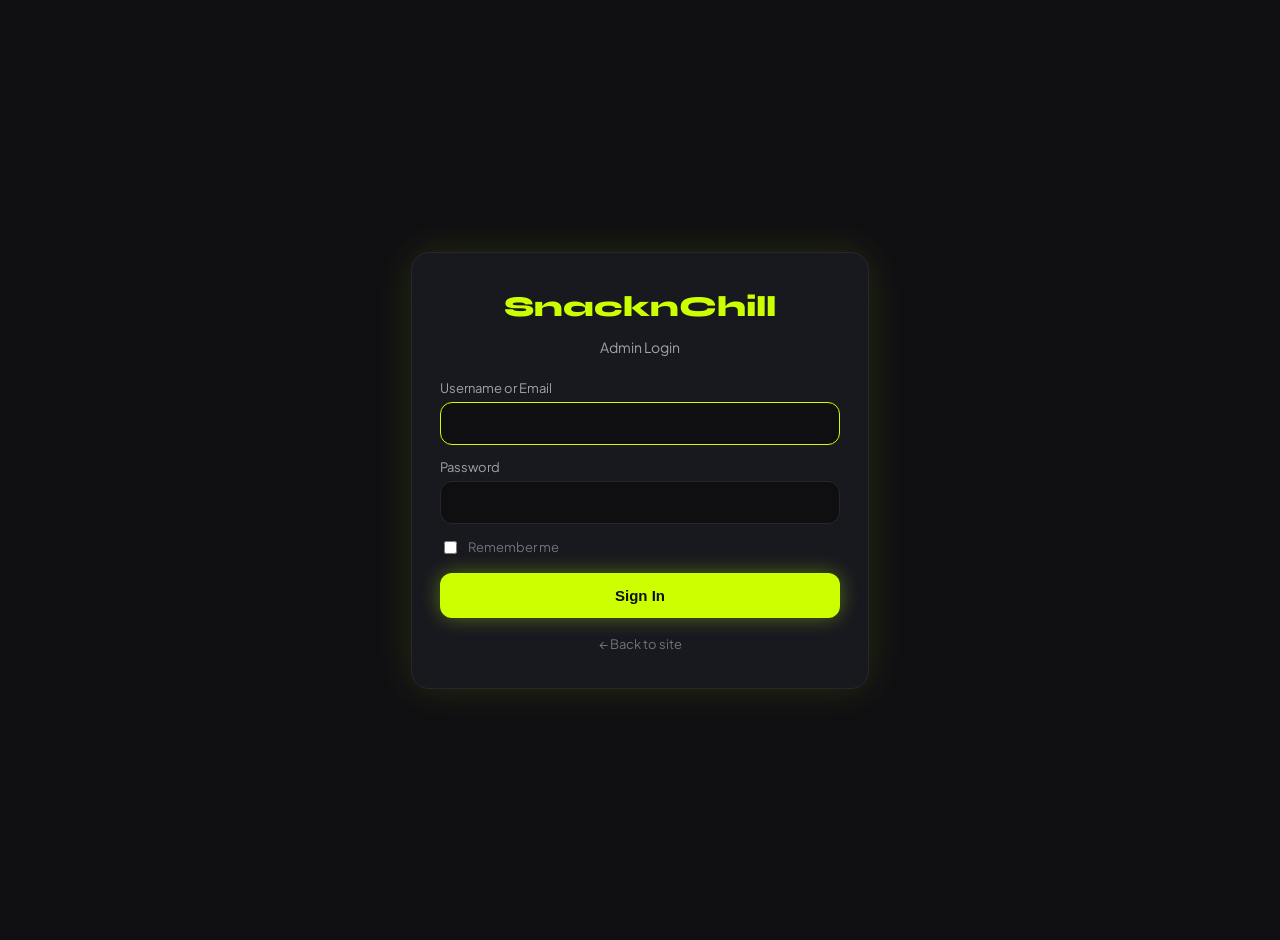
<file: login.html>
<!DOCTYPE html>
<html lang="en">
<head>
    <meta charset="UTF-8">
    <meta name="viewport" content="width=device-width, initial-scale=1.0">
    <title>Login — SnacknChill</title>
    <link rel="stylesheet" href="https://cdnjs.cloudflare.com/ajax/libs/font-awesome/6.4.0/css/all.min.css">
    <style>
        @import url('https://fonts.googleapis.com/css2?family=Plus+Jakarta+Sans:wght@400;500;600;700&family=Syne:wght@700;800&display=swap');
        body{margin:0;min-height:100vh;display:flex;align-items:center;justify-content:center;background:#0F0F12;font-family:'Plus Jakarta Sans',sans-serif;padding:20px}
        .card{background:#18181F;border:1px solid #27272A;border-radius:18px;padding:36px 28px;width:100%;max-width:400px;box-shadow:0 0 40px rgba(204,255,0,.12)}
        .logo{font-family:Syne,sans-serif;font-weight:800;font-size:1.8rem;text-align:center;color:#CCFF00;margin-bottom:6px}
        .sub{text-align:center;color:#A1A1AA;margin-bottom:24px;font-size:14px}
        label{display:block;color:#A1A1AA;font-size:13px;margin-bottom:6px}
        input[type=text],input[type=password]{width:100%;box-sizing:border-box;background:#0F0F12;border:1px solid #27272A;border-radius:12px;color:#fff;padding:12px 14px;margin-bottom:14px;font-size:15px}
        input:focus{outline:none;border-color:#CCFF00}
        .btn{width:100%;background:#CCFF00;color:#0F0F12;border:none;border-radius:12px;padding:14px;font-weight:800;font-size:15px;cursor:pointer;box-shadow:0 0 20px rgba(204,255,0,.35)}
        .btn:hover{filter:brightness(1.05)}
        .err{background:#1c1010;border-left:4px solid #FF007A;color:#fca5a5;padding:12px;border-radius:8px;font-size:13px;margin-bottom:16px;display:none}
        .back{display:block;text-align:center;margin-top:18px;color:#71717a;text-decoration:none;font-size:13px}
        .back:hover{color:#FF007A}
        .remember{display:flex;align-items:center;gap:8px;color:#71717a;font-size:13px;margin-bottom:16px}
    </style>
</head>
<body>
<div class="card">
    <div class="logo">SnacknChill</div>
    <p class="sub">Admin Login</p>
    <div class="err" id="err">Demo mode — no real auth. Use any credentials.</div>
    <form id="login-form">
        <label>Username or Email</label>
        <input type="text" name="log" required autofocus>
        <label>Password</label>
        <input type="password" name="pwd" required>
        <label class="remember"><input type="checkbox" name="rememberme" value="1"> Remember me</label>
        <button type="submit" class="btn">Sign In</button>
    </form>
    <a class="back" href="index.html">← Back to site</a>
</div>
<script>
document.getElementById('login-form').addEventListener('submit', function(e){
    e.preventDefault();
    document.getElementById('err').style.display = 'block';
    setTimeout(() => { window.location.href = 'index.html'; }, 1200);
});
</script>
</body>
</html>
</file>
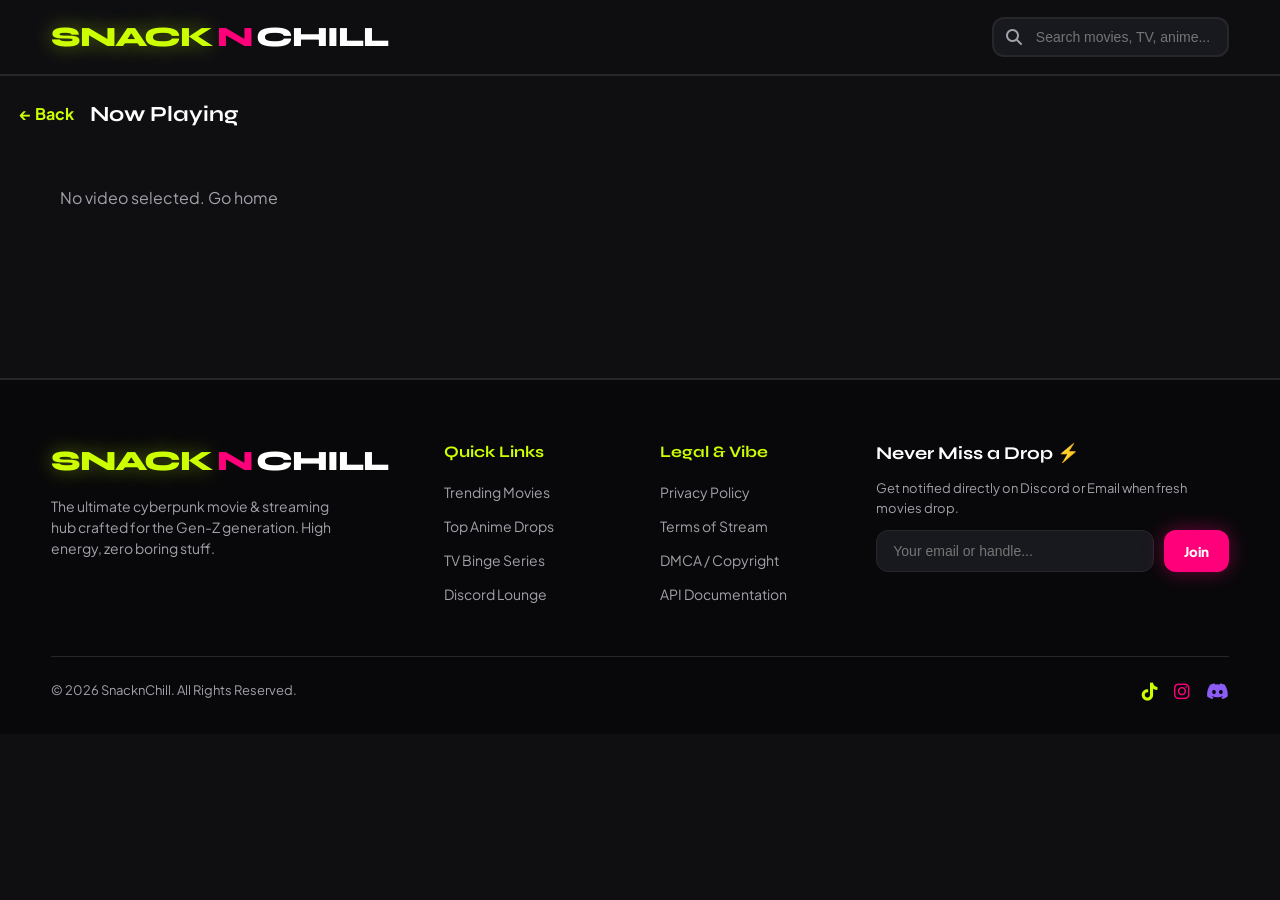
<file: watch.html>
<!DOCTYPE html>
<html lang="en">
<head>
    <meta charset="UTF-8">
    <meta name="viewport" content="width=device-width, initial-scale=1.0">
    <title>Watch — SnacknChill</title>
    <link rel="stylesheet" href="style.css">
    <link rel="stylesheet" href="https://cdnjs.cloudflare.com/ajax/libs/font-awesome/6.4.0/css/all.min.css">
</head>
<body>
<header class="site-header">
    <div class="header-container">
        <a href="index.html" class="brand-logo">
            <span class="accent-lime">SNACK</span><span class="accent-magenta">N</span>CHILL
        </a>
        <div class="header-actions">
            <div class="search-wrapper">
                <i class="fas fa-search search-icon"></i>
                <input type="text" id="global-search" class="search-input" placeholder="Search movies, TV, anime..." autocomplete="off" onkeydown="if(event.key==='Enter'){window.location.href='index.html';}">
            </div>
        </div>
    </div>
</header>

<main class="watch-page">
    <div class="watch-top">
        <a class="watch-back" href="index.html">← Back</a>
        <h1 class="watch-title" id="watch-title">Now Playing</h1>
    </div>
    <div id="watch-empty" class="watch-empty" style="display:none;">
        <p>No video selected. <a href="index.html">Go home</a></p>
    </div>
    <div class="watch-layout" id="watch-layout" style="display:none;">
        <div class="watch-player-wrap">
            <div class="framextv-player-container" id="watch-player">
                <iframe id="watch-iframe"
                    src=""
                    allow="accelerometer; autoplay; clipboard-write; encrypted-media; gyroscope; picture-in-picture; web-share; fullscreen"
                    allowfullscreen="true"
                    webkitallowfullscreen="true"
                    mozallowfullscreen="true"
                    frameborder="0"
                    scrolling="no"
                    referrerpolicy="no-referrer-when-downgrade"
                    sandbox="allow-scripts allow-same-origin allow-forms allow-presentation allow-fullscreen"
                    style="border:0;width:100%;height:100%;position:absolute;top:0;left:0;"></iframe>
            </div>
        </div>
        <aside class="watch-sidebar" id="watch-sidebar" style="display:none;">
            <div class="ep-header">
                <label>Season</label>
                <select id="watch-season"></select>
            </div>
            <div class="ep-list" id="watch-ep-list"></div>
        </aside>
    </div>
</main>

<footer class="site-footer">
    <div class="footer-container">
        <div class="footer-brand">
            <a href="index.html" class="brand-logo">
                <span class="accent-lime">SNACK</span><span class="accent-magenta">N</span>CHILL
            </a>
            <p>The ultimate cyberpunk movie & streaming hub crafted for the Gen-Z generation. High energy, zero boring stuff.</p>
        </div>
        <div class="footer-column">
            <h4>Quick Links</h4>
            <ul>
                <li><a href="index.html">Trending Movies</a></li>
                <li><a href="index.html">Top Anime Drops</a></li>
                <li><a href="index.html">TV Binge Series</a></li>
                <li><a href="#">Discord Lounge</a></li>
            </ul>
        </div>
        <div class="footer-column">
            <h4>Legal & Vibe</h4>
            <ul>
                <li><a href="#">Privacy Policy</a></li>
                <li><a href="#">Terms of Stream</a></li>
                <li><a href="#">DMCA / Copyright</a></li>
                <li><a href="#">API Documentation</a></li>
            </ul>
        </div>
        <div class="newsletter-box">
            <h4>Never Miss a Drop ⚡</h4>
            <p style="color: var(--text-muted); font-size:13px;">Get notified directly on Discord or Email when fresh movies drop.</p>
            <form class="newsletter-form" onsubmit="event.preventDefault(); alert('Subscribed to SnacknChill Drops!');">
                <input type="email" class="newsletter-input" placeholder="Your email or handle..." required>
                <button type="submit" class="newsletter-btn">Join</button>
            </form>
        </div>
    </div>
    <div class="footer-bottom">
        <p>&copy; 2026 SnacknChill. All Rights Reserved.</p>
        <div class="social-links">
            <a href="#" style="color: var(--neon-lime);"><i class="fab fa-tiktok"></i></a>
            <a href="#" style="color: var(--electric-magenta);"><i class="fab fa-instagram"></i></a>
            <a href="#" style="color: var(--cyber-purple);"><i class="fab fa-discord"></i></a>
        </div>
    </div>
</footer>

<script src="js/theme.js"></script>
<script>
(function(){
    const params = new URLSearchParams(window.location.search);
    const tmdb = parseInt(params.get('tmdb') || '0', 10);
    let type = params.get('type') || 'movie';
    const title = params.get('title') || 'Now Playing';
    let season = Math.max(1, parseInt(params.get('season') || '1', 10));
    let episode = Math.max(1, parseInt(params.get('episode') || '1', 10));
    const seasons = Math.max(1, parseInt(params.get('seasons') || '1', 10));

    if (!['movie','tv','anime'].includes(type)) type = 'movie';
    const playType = (type === 'tv' || type === 'anime') ? 'tv' : 'movie';

    document.getElementById('watch-title').textContent = title;
    document.title = title + ' — SnacknChill';

    if (!tmdb) {
        document.getElementById('watch-empty').style.display = 'block';
        return;
    }

    document.getElementById('watch-layout').style.display = 'flex';
    const iframe = document.getElementById('watch-iframe');

    function buildSrc(s, e) {
        if (playType === 'tv') return 'https://vidsrc.sbs/embed/tv/' + tmdb + '/' + s + '/' + e;
        return 'https://vidsrc.sbs/embed/movie/' + tmdb;
    }

    iframe.src = buildSrc(season, episode);

    // Save to continue watching
    try {
        const CW_KEY = 'snc_watch_history';
        let list = JSON.parse(localStorage.getItem(CW_KEY) || '[]');
        list = list.filter(x => String(x.tmdb) !== String(tmdb));
        list.unshift({ tmdb, title, type: playType, seasons, poster: '' });
        localStorage.setItem(CW_KEY, JSON.stringify(list.slice(0, 20)));
    } catch(e){}

    if (playType === 'tv') {
        const sidebar = document.getElementById('watch-sidebar');
        sidebar.style.display = 'block';
        const seasonSel = document.getElementById('watch-season');
        const epList = document.getElementById('watch-ep-list');

        for (let s = 1; s <= seasons; s++) {
            const opt = document.createElement('option');
            opt.value = s;
            opt.textContent = 'Season ' + s;
            if (s === season) opt.selected = true;
            seasonSel.appendChild(opt);
        }

        function renderEps(ep) {
            epList.innerHTML = '';
            for (let e = 1; e <= 24; e++) {
                const btn = document.createElement('button');
                btn.type = 'button';
                btn.className = 'ep-item' + (e === ep ? ' active' : '');
                btn.dataset.ep = e;
                btn.textContent = 'Episode ' + e;
                btn.addEventListener('click', () => load(season, e));
                epList.appendChild(btn);
            }
        }

        function load(s, e) {
            season = s;
            episode = e;
            iframe.src = buildSrc(s, e);
            const u = new URL(window.location.href);
            u.searchParams.set('season', s);
            u.searchParams.set('episode', e);
            history.replaceState({}, '', u.toString());
            epList.querySelectorAll('.ep-item').forEach(btn => {
                btn.classList.toggle('active', +btn.dataset.ep === e);
            });
        }

        seasonSel.addEventListener('change', function(){
            load(+this.value, 1);
            renderEps(1);
        });
        renderEps(episode);
    }
})();
</script>
</body>
</html>
</file>
<file: style.css>
/*
Theme Name: SnacknChill Neo-Cyber
Theme URI: https://snacknchill.com
Author: Expert UI/UX & WordPress Developer
Author URI: https://snacknchill.com
Description: A modern, high-energy WordPress theme layout for a movie and entertainment website designed specifically for a Gen-Z audience. Features Neo-Brutalism + Dark Cyberpunk aesthetics with Neon Lime (#CCFF00) and Electric Magenta (#FF007A).
Version: 1.0.0
License: GNU General Public License v2 or later
License URI: http://www.gnu.org/licenses/gpl-2.0.html
Text Domain: snacknchill
Tags: dark-mode, entertainment, movies, streaming, neo-brutalism, cyberpunk, grid-layout, responsive
*/

/* --- Google Fonts Import --- */
@import url('https://fonts.googleapis.com/css2?family=Plus+Jakarta+Sans:wght@400;500;600;700&family=Syne:wght@700;800&display=swap');

/* --- Root Variables --- */
:root {
    --bg-dark: #0F0F12;
    --bg-card: #18181F;
    --bg-card-hover: #22222C;
    --neon-lime: #CCFF00;
    --electric-magenta: #FF007A;
    --cyber-purple: #8B5CF6;
    --text-main: #FFFFFF;
    --text-muted: #A1A1AA;
    --border-color: #27272A;
    --font-heading: 'Syne', sans-serif;
    --font-body: 'Plus Jakarta Sans', sans-serif;
    --glow-lime: 0 0 20px rgba(204, 255, 0, 0.4);
    --glow-magenta: 0 0 20px rgba(255, 0, 122, 0.4);
}

/* --- Global Reset & Styles --- */
* {
    margin: 0;
    padding: 0;
    box-sizing: border-box;
}

body {
    background-color: var(--bg-dark);
    color: var(--text-main);
    font-family: var(--font-body);
    overflow-x: hidden;
    line-height: 1.5;
}

a {
    color: inherit;
    text-decoration: none;
}

button {
    font-family: var(--font-body);
    cursor: pointer;
    border: none;
    outline: none;
}

/* --- Navigation Header --- */
.site-header {
    position: sticky;
    top: 0;
    z-index: 1000;
    background: rgba(15, 15, 18, 0.85);
    backdrop-filter: blur(16px);
    border-bottom: 2px solid var(--border-color);
    padding: 16px 4%;
}

.header-container {
    max-width: 1400px;
    margin: 0 auto;
    display: flex;
    align-items: center;
    justify-content: space-between;
    gap: 20px;
}

.brand-logo {
    font-family: var(--font-heading);
    font-size: 28px;
    font-weight: 800;
    text-transform: uppercase;
    letter-spacing: -1px;
    display: flex;
    align-items: center;
    gap: 4px;
}

.brand-logo .accent-lime {
    color: var(--neon-lime);
    text-shadow: var(--glow-lime);
}

.brand-logo .accent-magenta {
    color: var(--electric-magenta);
}

.category-chips {
    display: flex;
    align-items: center;
    gap: 10px;
}

.chip-btn {
    background: #1E1E24;
    color: var(--text-muted);
    padding: 8px 18px;
    border-radius: 100px;
    font-size: 13px;
    font-weight: 600;
    border: 1px solid var(--border-color);
    transition: all 0.25s cubic-bezier(0.4, 0, 0.2, 1);
}

.chip-btn:hover, .chip-btn.active {
    background: var(--neon-lime);
    color: #000;
    font-weight: 700;
    border-color: var(--neon-lime);
    box-shadow: var(--glow-lime);
    transform: translateY(-2px);
}

.header-actions {
    display: flex;
    align-items: center;
    gap: 16px;
}

.search-wrapper {
    position: relative;
}

.search-input {
    background: #18181F;
    border: 2px solid var(--border-color);
    color: var(--text-main);
    padding: 10px 16px 10px 42px;
    border-radius: 12px;
    font-size: 14px;
    width: 240px;
    transition: all 0.3s ease;
}

.search-input:focus {
    width: 300px;
    border-color: var(--electric-magenta);
    box-shadow: var(--glow-magenta);
    outline: none;
}

.search-icon {
    position: absolute;
    left: 14px;
    top: 50%;
    transform: translateY(-50%);
    color: var(--text-muted);
}

.theme-toggle-btn {
    background: #1E1E24;
    border: 2px solid var(--border-color);
    color: var(--neon-lime);
    width: 42px;
    height: 42px;
    border-radius: 12px;
    display: flex;
    align-items: center;
    justify-content: center;
    font-size: 18px;
    transition: all 0.2s ease;
}

.theme-toggle-btn:hover {
    border-color: var(--neon-lime);
    box-shadow: var(--glow-lime);
    transform: rotate(15deg);
}

/* --- Hero Section --- */
.hero-section {
    max-width: 1400px;
    margin: 30px auto;
    padding: 0 4%;
}

.hero-banner {
    position: relative;
    border-radius: 24px;
    overflow: hidden;
    height: 520px;
    background: linear-gradient(180deg, rgba(15,15,18,0.2) 0%, #0F0F12 100%),
                url('https://images.unsplash.com/photo-1536440136628-849c177e76a1?auto=format&fit=crop&w=1600&q=80') center/cover no-repeat;
    border: 3px solid #27272A;
    display: flex;
    align-items: flex-end;
    padding: 50px;
}

.hero-content {
    max-width: 650px;
    z-index: 2;
}

.vibe-tags {
    display: flex;
    gap: 8px;
    margin-bottom: 16px;
}

.vibe-tag {
    background: rgba(255, 0, 122, 0.2);
    color: var(--electric-magenta);
    border: 1px solid var(--electric-magenta);
    padding: 4px 12px;
    border-radius: 6px;
    font-size: 12px;
    font-weight: 700;
    text-transform: uppercase;
    letter-spacing: 0.5px;
}

.hero-title {
    font-family: var(--font-heading);
    font-size: 56px;
    font-weight: 800;
    line-height: 1.05;
    margin-bottom: 16px;
    text-shadow: 0 4px 20px rgba(0,0,0,0.8);
}

.meta-info {
    display: flex;
    align-items: center;
    gap: 16px;
    margin-bottom: 24px;
}

.badge-imdb {
    background: var(--neon-lime);
    color: #000;
    font-weight: 800;
    padding: 4px 10px;
    border-radius: 6px;
    font-size: 13px;
}

.meta-text {
    color: var(--text-muted);
    font-size: 14px;
    font-weight: 600;
}

.hero-actions {
    display: flex;
    gap: 16px;
}

.btn-primary {
    background: var(--neon-lime);
    color: #000;
    font-weight: 800;
    padding: 14px 28px;
    border-radius: 14px;
    font-size: 15px;
    display: flex;
    align-items: center;
    gap: 10px;
    transition: all 0.25s ease;
    box-shadow: var(--glow-lime);
}

.btn-primary:hover {
    transform: scale(1.05);
    background: #d8ff33;
}

.btn-secondary {
    background: rgba(255,255,255,0.1);
    backdrop-filter: blur(10px);
    color: #FFF;
    font-weight: 700;
    padding: 14px 28px;
    border-radius: 14px;
    font-size: 15px;
    border: 1px solid rgba(255,255,255,0.2);
    transition: all 0.25s ease;
}

.btn-secondary:hover {
    background: rgba(255,255,255,0.2);
    transform: scale(1.05);
}

/* --- Vibe Filter Bar --- */
.vibe-filter-section {
    max-width: 1400px;
    margin: 40px auto 20px;
    padding: 0 4%;
}

.vibe-header {
    font-family: var(--font-heading);
    font-size: 20px;
    color: var(--text-muted);
    margin-bottom: 14px;
    display: flex;
    align-items: center;
    gap: 8px;
}

.vibe-pills {
    display: flex;
    gap: 12px;
    overflow-x: auto;
    padding-bottom: 10px;
    scrollbar-width: none;
}

.vibe-pill {
    background: var(--bg-card);
    border: 2px solid var(--border-color);
    color: var(--text-main);
    padding: 12px 24px;
    border-radius: 16px;
    font-weight: 700;
    font-size: 14px;
    white-space: nowrap;
    transition: all 0.25s ease;
    display: flex;
    align-items: center;
    gap: 8px;
}

.vibe-pill:hover, .vibe-pill.active {
    border-color: var(--electric-magenta);
    background: rgba(255, 0, 122, 0.1);
    color: var(--electric-magenta);
    box-shadow: var(--glow-magenta);
    transform: translateY(-3px);
}

/* --- Content Grid Layout --- */
.main-content {
    max-width: 1400px;
    margin: 40px auto;
    padding: 0 4%;
}

.section-head {
    display: flex;
    justify-content: space-between;
    align-items: flex-end;
    margin-bottom: 24px;
}

.section-head h2 {
    font-family: var(--font-heading);
    font-size: 32px;
    font-weight: 800;
}

.section-head h2 span {
    color: var(--neon-lime);
}

.movie-grid {
    display: grid;
    grid-template-columns: repeat(auto-fill, minmax(220px, 1fr));
    gap: 24px;
}

.movie-card {
    background: var(--bg-card);
    border: 2px solid var(--border-color);
    border-radius: 20px;
    overflow: hidden;
    position: relative;
    transition: all 0.3s cubic-bezier(0.175, 0.885, 0.32, 1.275);
}

.movie-card:hover {
    transform: translateY(-10px) scale(1.02);
    border-color: var(--neon-lime);
    box-shadow: var(--glow-lime);
}

.card-poster {
    position: relative;
    width: 100%;
    height: 310px;
    overflow: hidden;
}

.card-poster img {
    width: 100%;
    height: 100%;
    object-fit: cover;
    transition: transform 0.4s ease;
}

.movie-card:hover .card-poster img {
    transform: scale(1.1);
}

.card-bookmark {
    position: absolute;
    top: 12px;
    right: 12px;
    background: rgba(15, 15, 18, 0.7);
    backdrop-filter: blur(8px);
    border: 1px solid rgba(255, 255, 255, 0.1);
    color: var(--text-main);
    width: 36px;
    height: 36px;
    border-radius: 10px;
    display: flex;
    align-items: center;
    justify-content: center;
    font-size: 16px;
    transition: all 0.2s ease;
    z-index: 5;
}

.card-bookmark:hover, .card-bookmark.active {
    color: var(--electric-magenta);
    background: #FFF;
}

.card-vibe-badge {
    position: absolute;
    bottom: 12px;
    left: 12px;
    background: rgba(0, 0, 0, 0.8);
    backdrop-filter: blur(6px);
    color: var(--neon-lime);
    padding: 4px 10px;
    border-radius: 8px;
    font-size: 11px;
    font-weight: 700;
}

.card-details {
    padding: 16px;
}

.card-title {
    font-family: var(--font-heading);
    font-size: 18px;
    font-weight: 700;
    margin-bottom: 8px;
    white-space: nowrap;
    overflow: hidden;
    text-overflow: ellipsis;
}

.card-meta {
    display: flex;
    justify-content: space-between;
    align-items: center;
    font-size: 13px;
    color: var(--text-muted);
}

.card-rating {
    color: var(--neon-lime);
    font-weight: 700;
}

/* --- Micro-Review Emoji Section --- */
.reviews-section {
    max-width: 1400px;
    margin: 60px auto;
    padding: 0 4%;
}

.reaction-meter-box {
    background: var(--bg-card);
    border: 2px solid var(--border-color);
    border-radius: 24px;
    padding: 30px;
    display: flex;
    align-items: center;
    justify-content: space-between;
    gap: 20px;
    flex-wrap: wrap;
}

.meter-info h3 {
    font-family: var(--font-heading);
    font-size: 24px;
    margin-bottom: 6px;
}

.meter-info p {
    color: var(--text-muted);
    font-size: 14px;
}

.emoji-options {
    display: flex;
    gap: 16px;
}

.emoji-btn {
    background: #1E1E24;
    border: 2px solid var(--border-color);
    border-radius: 16px;
    padding: 12px 20px;
    display: flex;
    flex-direction: column;
    align-items: center;
    gap: 6px;
    transition: all 0.2s ease;
}

.emoji-btn span.emoji {
    font-size: 28px;
}

.emoji-btn span.count {
    font-size: 12px;
    font-weight: 700;
    color: var(--text-muted);
}

.emoji-btn:hover {
    border-color: var(--neon-lime);
    transform: translateY(-4px);
    box-shadow: var(--glow-lime);
}

/* --- Footer --- */
.site-footer {
    background: #08080A;
    border-top: 2px solid var(--border-color);
    padding: 60px 4% 30px;
    margin-top: 80px;
}

.footer-container {
    max-width: 1400px;
    margin: 0 auto;
    display: grid;
    grid-template-columns: 2fr 1fr 1fr 2fr;
    gap: 40px;
    margin-bottom: 40px;
}

.footer-brand p {
    color: var(--text-muted);
    margin-top: 14px;
    font-size: 14px;
    max-width: 300px;
}

.footer-column h4 {
    font-family: var(--font-heading);
    font-size: 16px;
    margin-bottom: 16px;
    color: var(--neon-lime);
}

.footer-column ul {
    list-style: none;
}

.footer-column ul li {
    margin-bottom: 10px;
}

.footer-column ul li a {
    color: var(--text-muted);
    font-size: 14px;
    transition: color 0.2s ease;
}

.footer-column ul li a:hover {
    color: var(--text-main);
}

.newsletter-box h4 {
    font-family: var(--font-heading);
    font-size: 18px;
    margin-bottom: 12px;
}

.newsletter-form {
    display: flex;
    gap: 10px;
    margin-top: 12px;
}

.newsletter-input {
    background: var(--bg-card);
    border: 1px solid var(--border-color);
    padding: 12px 16px;
    border-radius: 12px;
    color: #FFF;
    font-size: 14px;
    flex: 1;
}

.newsletter-btn {
    background: var(--electric-magenta);
    color: #FFF;
    font-weight: 800;
    padding: 12px 20px;
    border-radius: 12px;
    box-shadow: var(--glow-magenta);
}

.footer-bottom {
    max-width: 1400px;
    margin: 0 auto;
    padding-top: 20px;
    border-top: 1px solid var(--border-color);
    display: flex;
    justify-content: space-between;
    align-items: center;
    color: var(--text-muted);
    font-size: 13px;
}

.social-links {
    display: flex;
    gap: 16px;
    font-size: 18px;
}

/* Responsive */
@media (max-width: 992px) {
    .category-chips { display: none; }
    .hero-title { font-size: 38px; }
    .footer-container { grid-template-columns: 1fr 1fr; }
}

@media (max-width: 600px) {
    .hero-banner { height: 420px; padding: 24px; }
    .hero-title { font-size: 28px; }
    .footer-container { grid-template-columns: 1fr; }
    .search-input { width: 160px; }
    .search-input:focus { width: 200px; }
}

/* ========== FrameXTV / SnacknChill Player & Search ========== */
.snc-search-row {
    display: flex;
    gap: 10px;
    max-width: 560px;
    margin: 12px auto 0;
    flex-wrap: wrap;
    justify-content: center;
}
.snc-search-input {
    flex: 1;
    min-width: 200px;
    background: var(--bg-card);
    border: 1px solid var(--border-color);
    border-radius: 14px;
    color: #fff;
    padding: 14px 18px;
    font-size: 15px;
    outline: none;
}
.snc-search-input:focus {
    border-color: var(--neon-lime);
    box-shadow: var(--glow-lime);
}
.snc-search-meta {
    text-align: center;
    color: var(--text-muted);
    font-size: 13px;
    margin-top: 10px;
}
.card-play-overlay {
    position: absolute;
    inset: 0;
    background: rgba(0,0,0,0.55);
    display: flex;
    align-items: center;
    justify-content: center;
    opacity: 0;
    transition: opacity 0.2s;
    font-size: 28px;
    color: var(--neon-lime);
}
.movie-card:hover .card-play-overlay { opacity: 1; }
.snc-play-card { cursor: pointer; }
.snc-play-card.hidden { display: none !important; }
.vibe-pill span {
    background: rgba(0,0,0,0.35);
    padding: 2px 8px;
    border-radius: 10px;
    font-size: 11px;
    margin-left: 4px;
}

/* Player modal */
.player-modal {
    display: none;
    position: fixed;
    inset: 0;
    background: rgba(0,0,0,0.9);
    z-index: 99999;
    align-items: center;
    justify-content: center;
    padding: 12px;
    backdrop-filter: blur(8px);
}
.player-modal.active { display: flex; }
.player-modal-content {
    background: var(--bg-dark);
    border: 1px solid var(--border-color);
    border-radius: 16px;
    width: 100%;
    max-width: 1100px;
    max-height: 92vh;
    overflow: hidden;
    display: flex;
    flex-direction: column;
    box-shadow: var(--glow-magenta);
}
.player-modal-header {
    display: flex;
    align-items: center;
    justify-content: space-between;
    padding: 12px 16px;
    border-bottom: 1px solid var(--border-color);
    background: var(--bg-card);
}
.player-modal-header h2 {
    font-family: var(--font-heading);
    font-size: 1.1rem;
    margin: 0;
    color: var(--text-main);
}
.header-actions { display: flex; gap: 10px; align-items: center; }
.toggle-episodes {
    background: var(--bg-dark);
    color: var(--text-muted);
    border: 1px solid var(--border-color);
    padding: 6px 12px;
    border-radius: 8px;
    cursor: pointer;
    font-size: 13px;
}
.toggle-episodes.active, .toggle-episodes:hover {
    background: var(--neon-lime);
    color: #0F0F12;
    border-color: var(--neon-lime);
}
.close-modal {
    background: transparent;
    border: none;
    color: var(--text-muted);
    font-size: 28px;
    cursor: pointer;
    line-height: 1;
}
.close-modal:hover { color: var(--electric-magenta); }
.player-layout { display: flex; flex: 1; min-height: 0; overflow: hidden; }
.player-main { flex: 1; min-width: 0; }
.framextv-wrapper { margin: 0; border: none; }
.framextv-player-container {
    position: relative;
    width: 100%;
    padding-bottom: 56.25%;
    height: 0;
    background: #000;
}
.framextv-player-container iframe {
    position: absolute;
    top: 0; left: 0;
    width: 100%; height: 100%;
    border: 0;
}
.episode-sidebar {
    width: 260px;
    flex-shrink: 0;
    background: var(--bg-card);
    border-left: 1px solid var(--border-color);
    display: none;
    flex-direction: column;
    overflow: hidden;
}
.episode-sidebar.visible { display: flex; }
.ep-header {
    padding: 12px;
    border-bottom: 1px solid var(--border-color);
    display: flex;
    align-items: center;
    gap: 8px;
}
.ep-header label { color: var(--text-muted); font-size: 12px; }
.ep-header select {
    flex: 1;
    background: var(--bg-dark);
    color: #fff;
    border: 1px solid var(--border-color);
    border-radius: 8px;
    padding: 6px 10px;
}
.ep-list { flex: 1; overflow-y: auto; padding: 8px; }
.ep-item {
    display: block;
    width: 100%;
    text-align: left;
    background: var(--bg-dark);
    color: var(--text-muted);
    border: 1px solid var(--border-color);
    border-radius: 8px;
    padding: 10px 12px;
    margin-bottom: 6px;
    cursor: pointer;
    font-size: 13px;
}
.ep-item:hover { border-color: var(--neon-lime); color: #fff; }
.ep-item.active {
    background: rgba(204,255,0,0.12);
    border-color: var(--neon-lime);
    color: var(--neon-lime);
}
@media (max-width: 768px) {
    .player-layout { flex-direction: column; }
    .episode-sidebar {
        width: 100%;
        max-height: 180px;
        border-left: none;
        border-top: 1px solid var(--border-color);
    }
}

/* Header search = main search bar */
.site-header .search-wrapper {
    flex: 1;
    max-width: 420px;
}
.site-header .search-input {
    width: 100% !important;
    min-width: 180px;
}
.site-header .search-input:focus {
    width: 100% !important;
    border-color: var(--neon-lime);
    box-shadow: var(--glow-lime);
}
.card-poster img {
    width: 100%;
    height: 100%;
    object-fit: cover;
    background: var(--bg-card);
    min-height: 200px;
}

.server-select {
    background: var(--bg-dark);
    color: #fff;
    border: 1px solid var(--border-color);
    border-radius: 8px;
    padding: 6px 10px;
    font-size: 12px;
    cursor: pointer;
    max-width: 120px;
}
.server-select:hover, .server-select:focus {
    border-color: var(--neon-lime);
    outline: none;
}

/* Hero Carousel */
.hero-carousel {
    position: relative;
    width: 100%;
    height: 480px;
    overflow: hidden;
    border-radius: 0 0 20px 20px;
    margin-bottom: 8px;
}
.hero-track { width: 100%; height: 100%; position: relative; }
.hero-slide {
    position: absolute;
    inset: 0;
    background-size: cover;
    background-position: center 20%;
    background-repeat: no-repeat;
    opacity: 0;
    pointer-events: none;
    transition: opacity 0.6s ease;
    display: flex;
    align-items: flex-end;
    padding: 40px 48px;
}
.hero-slide.active {
    opacity: 1;
    pointer-events: auto;
    z-index: 1;
}
.hero-slide-content { max-width: 560px; }
.hero-badge {
    display: inline-block;
    background: var(--neon-lime);
    color: #0F0F12;
    font-weight: 800;
    font-size: 12px;
    padding: 4px 10px;
    border-radius: 8px;
    margin-bottom: 12px;
    text-transform: uppercase;
}
.hero-carousel .hero-title {
    font-family: var(--font-heading);
    font-size: 42px;
    font-weight: 800;
    color: #fff;
    margin: 0 0 8px;
    line-height: 1.1;
}
.hero-subtitle {
    color: var(--text-muted);
    font-size: 16px;
    margin-bottom: 18px;
}
.hero-nav {
    position: absolute;
    top: 50%;
    transform: translateY(-50%);
    z-index: 5;
    width: 44px;
    height: 44px;
    border-radius: 50%;
    border: 1px solid var(--border-color);
    background: rgba(15,15,18,0.75);
    color: #fff;
    font-size: 28px;
    cursor: pointer;
    line-height: 1;
}
.hero-nav:hover { border-color: var(--neon-lime); color: var(--neon-lime); }
.hero-prev { left: 16px; }
.hero-next { right: 16px; }
.hero-dots {
    position: absolute;
    bottom: 16px;
    left: 50%;
    transform: translateX(-50%);
    display: flex;
    gap: 8px;
    z-index: 5;
}
.hero-dot {
    width: 10px;
    height: 10px;
    border-radius: 50%;
    border: none;
    background: rgba(255,255,255,0.35);
    cursor: pointer;
    padding: 0;
}
.hero-dot.active { background: var(--neon-lime); box-shadow: var(--glow-lime); }

/* Category pills */
.category-pills {
    display: flex;
    flex-wrap: wrap;
    gap: 8px;
    justify-content: center;
    margin: 12px 0 8px;
    padding: 0 16px;
}
.cat-pill {
    background: var(--bg-card);
    color: var(--text-muted);
    border: 1px solid var(--border-color);
    border-radius: 999px;
    padding: 8px 14px;
    font-size: 13px;
    font-weight: 600;
    cursor: pointer;
}
.cat-pill:hover, .cat-pill.active {
    background: var(--neon-lime);
    color: #0F0F12;
    border-color: var(--neon-lime);
}

@media (max-width: 768px) {
    .hero-carousel { height: 360px; }
    .hero-slide { padding: 28px 20px; }
    .hero-carousel .hero-title { font-size: 28px; }
}


/* Hero image less zoom - prefer wide backdrops */
.hero-slide {
    background-size: cover !important;
    background-position: center center !important;
}
.hero-carousel {
    max-height: 520px;
}
@media (min-width: 900px) {
    .hero-carousel { height: 500px; }
}

.hero-slide-img {
    position: absolute;
    inset: 0;
    width: 100%;
    height: 100%;
    object-fit: cover;
    object-position: center 25%;
    z-index: 0;
}
.hero-slide-overlay {
    position: absolute;
    inset: 0;
    z-index: 1;
    background: linear-gradient(90deg, rgba(15,15,18,0.92) 0%, rgba(15,15,18,0.55) 50%, rgba(15,15,18,0.25) 100%);
}
.hero-slide-content {
    position: relative;
    z-index: 2;
}
.cat-pill span {
    opacity: 0.75;
    font-size: 11px;
    margin-left: 4px;
}
.type-pills .cat-pill.active {
    background: var(--electric-magenta);
    border-color: var(--electric-magenta);
    color: #fff;
}



/* Header without chips */
.site-header .header-container {
    display: flex;
    align-items: center;
    justify-content: space-between;
    gap: 16px;
}


/* Watch page — player ~60% left, not full screen */
.watch-page {
    max-width: 1400px;
    margin: 0 auto;
    padding: 24px 20px 48px;
    box-sizing: border-box;
}
.watch-top {
    display: flex;
    align-items: center;
    gap: 16px;
    margin-bottom: 18px;
    max-width: 75%;
}
.watch-back {
    color: var(--neon-lime);
    text-decoration: none;
    font-weight: 700;
    white-space: nowrap;
}
.watch-back:hover { color: #fff; }
.watch-title {
    font-family: var(--font-heading);
    font-size: 1.35rem;
    margin: 0;
    color: #fff;
    line-height: 1.3;
}
.watch-layout {
    display: flex;
    align-items: flex-start;
    gap: 20px;
    width: 100%;
}
.watch-player-wrap {
    width: 60%;
    max-width: 75%;
    flex: 0 0 60%;
    background: #000;
    border: 1px solid var(--border-color);
    border-radius: 14px;
    overflow: hidden;
    box-shadow: 0 12px 40px rgba(0,0,0,0.45);
}
.watch-player-wrap .framextv-player-container {
    position: relative;
    width: 100%;
    padding-bottom: 56.25%;
    height: 0;
    background: #000;
}
.watch-player-wrap iframe {
    position: absolute;
    top: 0;
    left: 0;
    width: 100%;
    height: 100%;
    border: 0;
}
.watch-sidebar {
    width: 280px;
    max-width: 32%;
    flex-shrink: 0;
    background: var(--bg-card);
    border: 1px solid var(--border-color);
    border-radius: 14px;
    display: flex;
    flex-direction: column;
    max-height: min(70vh, 520px);
    overflow: hidden;
}
.watch-sidebar .ep-header {
    padding: 12px 14px;
    border-bottom: 1px solid var(--border-color);
}
.watch-sidebar .ep-list {
    overflow-y: auto;
    flex: 1;
    padding: 8px;
}
.watch-empty {
    color: var(--text-muted);
    padding: 40px;
    text-align: left;
}
@media (max-width: 900px) {
    .watch-top { max-width: 100%; }
    .watch-layout { flex-direction: column; }
    .watch-player-wrap {
        width: 100%;
        max-width: 100%;
        flex: 1 1 auto;
    }
    .watch-sidebar {
        width: 100%;
        max-width: 100%;
        max-height: 240px;
    }
}


.watch-related {
    margin-top: 28px;
    max-width: 75%;
}
.watch-related h2 {
    font-family: var(--font-heading);
    font-size: 1.2rem;
    margin: 0 0 14px;
    color: #fff;
}
.watch-related h2 span { color: var(--neon-lime); }
.watch-related-grid {
    display: grid;
    grid-template-columns: repeat(auto-fill, minmax(130px, 1fr));
    gap: 12px;
}
.watch-related .movie-card {
    margin: 0;
}
@media (max-width: 900px) {
    .watch-related { max-width: 100%; }
}


/* Related slider (15 titles, auto-slide) */
.watch-related {
    margin-top: 28px;
    max-width: 75%;
}
.watch-related-head {
    display: flex;
    align-items: center;
    justify-content: space-between;
    margin-bottom: 12px;
}
.watch-related h2 {
    font-family: var(--font-heading);
    font-size: 1.2rem;
    margin: 0;
    color: #fff;
}
.watch-related h2 span { color: var(--neon-lime); }
.related-nav { display: flex; gap: 8px; }
.related-btn {
    width: 36px;
    height: 36px;
    border-radius: 50%;
    border: 1px solid var(--border-color);
    background: var(--bg-card);
    color: #fff;
    font-size: 22px;
    cursor: pointer;
    line-height: 1;
}
.related-btn:hover {
    border-color: var(--neon-lime);
    color: var(--neon-lime);
}
.related-viewport {
    overflow: hidden;
    width: 100%;
}
.related-track {
    display: flex;
    gap: 12px;
    transition: transform 0.45s ease;
    will-change: transform;
}
.related-card {
    flex: 0 0 calc((100% - 48px) / 5);
    max-width: calc((100% - 48px) / 5);
    text-decoration: none;
    color: inherit;
    background: var(--bg-card);
    border: 1px solid var(--border-color);
    border-radius: 12px;
    overflow: hidden;
}
.related-card .card-poster {
    aspect-ratio: 2/3;
    position: relative;
    background: #18181F;
}
.related-card .card-poster img {
    width: 100%;
    height: 100%;
    object-fit: cover;
    display: block;
}
.related-card .card-details { padding: 8px 10px; }
.related-card .card-title {
    font-size: 0.8rem;
    margin: 0;
    display: -webkit-box;
    -webkit-line-clamp: 2;
    -webkit-box-orient: vertical;
    overflow: hidden;
}
@media (max-width: 1100px) {
    .related-card {
        flex: 0 0 calc((100% - 36px) / 4);
        max-width: calc((100% - 36px) / 4);
    }
}
@media (max-width: 900px) {
    .watch-related { max-width: 100%; }
    .related-card {
        flex: 0 0 calc((100% - 24px) / 3);
        max-width: calc((100% - 24px) / 3);
    }
}
@media (max-width: 560px) {
    .related-card {
        flex: 0 0 calc((100% - 12px) / 2);
        max-width: calc((100% - 12px) / 2);
    }
}


/* Smooth transitions */
.movie-card, .related-card, .snc-play-card {
    transition: transform 0.35s cubic-bezier(0.22, 1, 0.36, 1), box-shadow 0.35s ease, border-color 0.3s ease, opacity 0.3s ease;
}
.movie-card:hover, .related-card:hover, .snc-play-card:hover {
    transform: translateY(-6px) scale(1.02);
}
.related-track, .cw-track {
    transition: transform 0.55s cubic-bezier(0.22, 1, 0.36, 1);
}
.cat-pill {
    transition: background 0.25s ease, color 0.25s ease, border-color 0.25s ease, transform 0.2s ease;
}
.hero-slide {
    transition: opacity 0.7s cubic-bezier(0.22, 1, 0.36, 1);
}

/* Continue Watching */
.continue-watching {
    padding: 8px 20px 12px;
    max-width: 1400px;
    margin: 0 auto 8px;
}
.continue-watching .section-head {
    display: flex;
    align-items: center;
    justify-content: space-between;
    margin-bottom: 12px;
}
.cw-clear {
    background: transparent;
    border: 1px solid var(--border-color);
    color: var(--text-muted);
    border-radius: 8px;
    padding: 6px 12px;
    cursor: pointer;
    font-size: 12px;
}
.cw-clear:hover {
    border-color: var(--electric-magenta);
    color: var(--electric-magenta);
}
.cw-badge {
    position: absolute;
    bottom: 8px;
    left: 8px;
    background: var(--electric-magenta);
    color: #fff;
    font-size: 10px;
    font-weight: 800;
    padding: 3px 8px;
    border-radius: 6px;
    z-index: 2;
}
.cw-viewport { overflow: hidden; }
.cw-track {
    display: flex;
    gap: 12px;
}
.cw-card {
    flex: 0 0 180px;
    max-width: 180px;
    border: none;
    padding: 0;
    text-align: left;
    cursor: pointer;
    background: var(--bg-card);
    border-radius: 12px;
    overflow: hidden;
    border: 1px solid var(--border-color);
}


.cw-card .card-poster {
    aspect-ratio: 2/3;
    position: relative;
}
.cw-card .card-poster img {
    width: 100%;
    height: 100%;
    object-fit: cover;
    display: block;
}
.cw-card .card-title {
    font-size: 0.9rem;
    margin: 0;
    padding: 4px 0;
}
.continue-watching .section-head h2 {
    font-size: 1.35rem;
}
</file>
